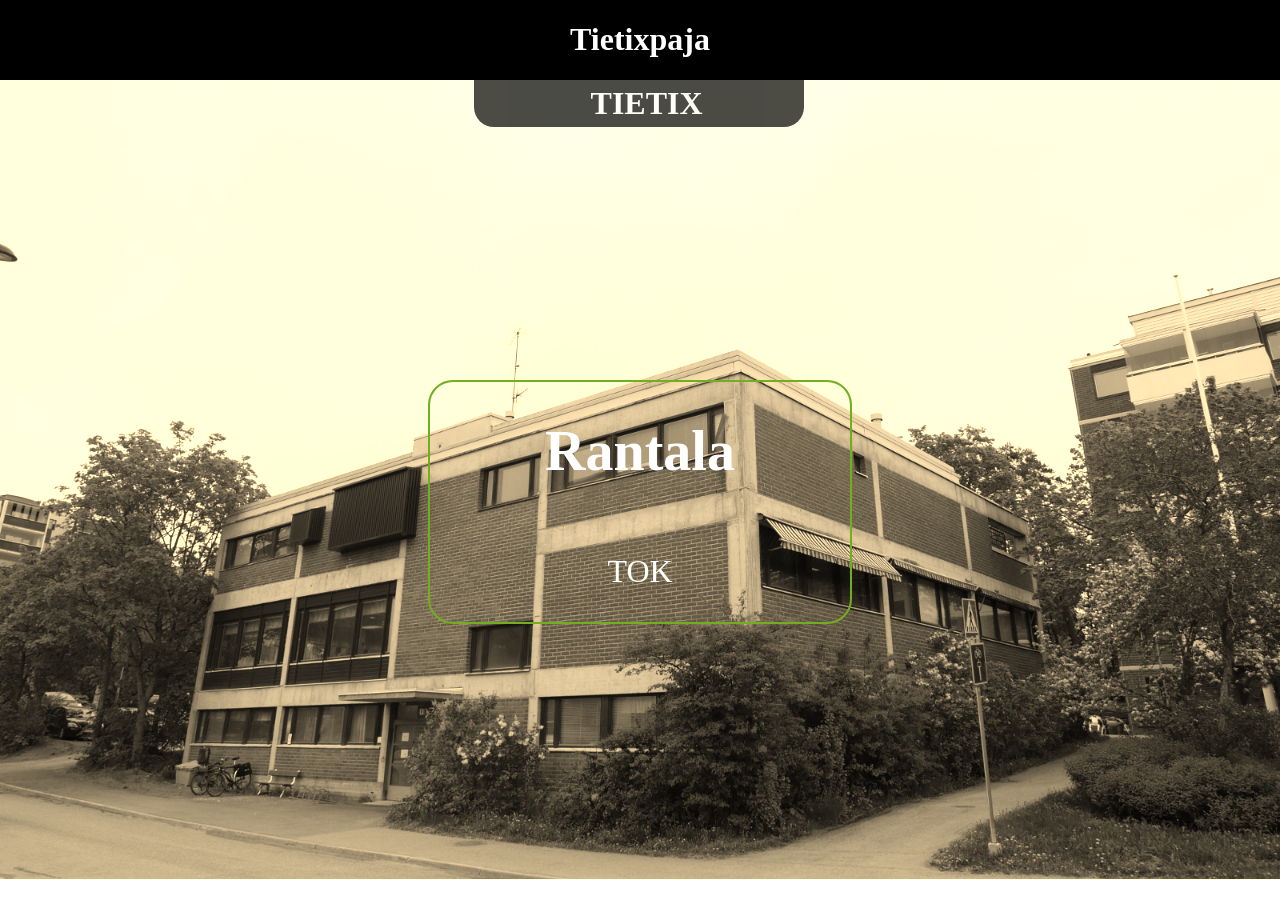
<file: index.html>
<!--Tämä kotisivuprojekti alkoi 20.5.2019 :)-->
<!DOCTYPE html>
<html>
	<head>
		<title>Tietix</title>
		<link rel="stylesheet" type="text/css" href="Style.css">
		<script type="text/javascript" src="Script.js"></script>
		<script src="./konami.js"></script>
	</head>
<body>
	<div class="addFlex">
		<h1>Tietixpaja</h1>
	</div>

		<div id="secret">
			<img class="tausta" src="./Files/TietixPaja.jpg" alt="">
				<div id="flip">
					<h1 id="tul">TIETIX</h1>
					<div id="panel">
						<a href="index.html">Pääsivu</a>
						<a href="Pages/Tietokoneen kunnostus.html">Tietokoneen kunnostus</a>
						<a href="Pages/Tietix-pajalaisten_töitä.html">Palaisten töitä</a>
						<a href="Pages/Keittiön toimintaa.html">Keittiön toimintaa</a>
						<a href="Pages/Yhteystiedot.html">Yhteystiedot</a>
					</div>
				</div>
					<div class="MyBox">
						<div class="RantalaText">
							<h1>Rantala</h1>
							<p>TOK</p>
						</div>
					</div>
		</div>
	</body>
</html>
</file>
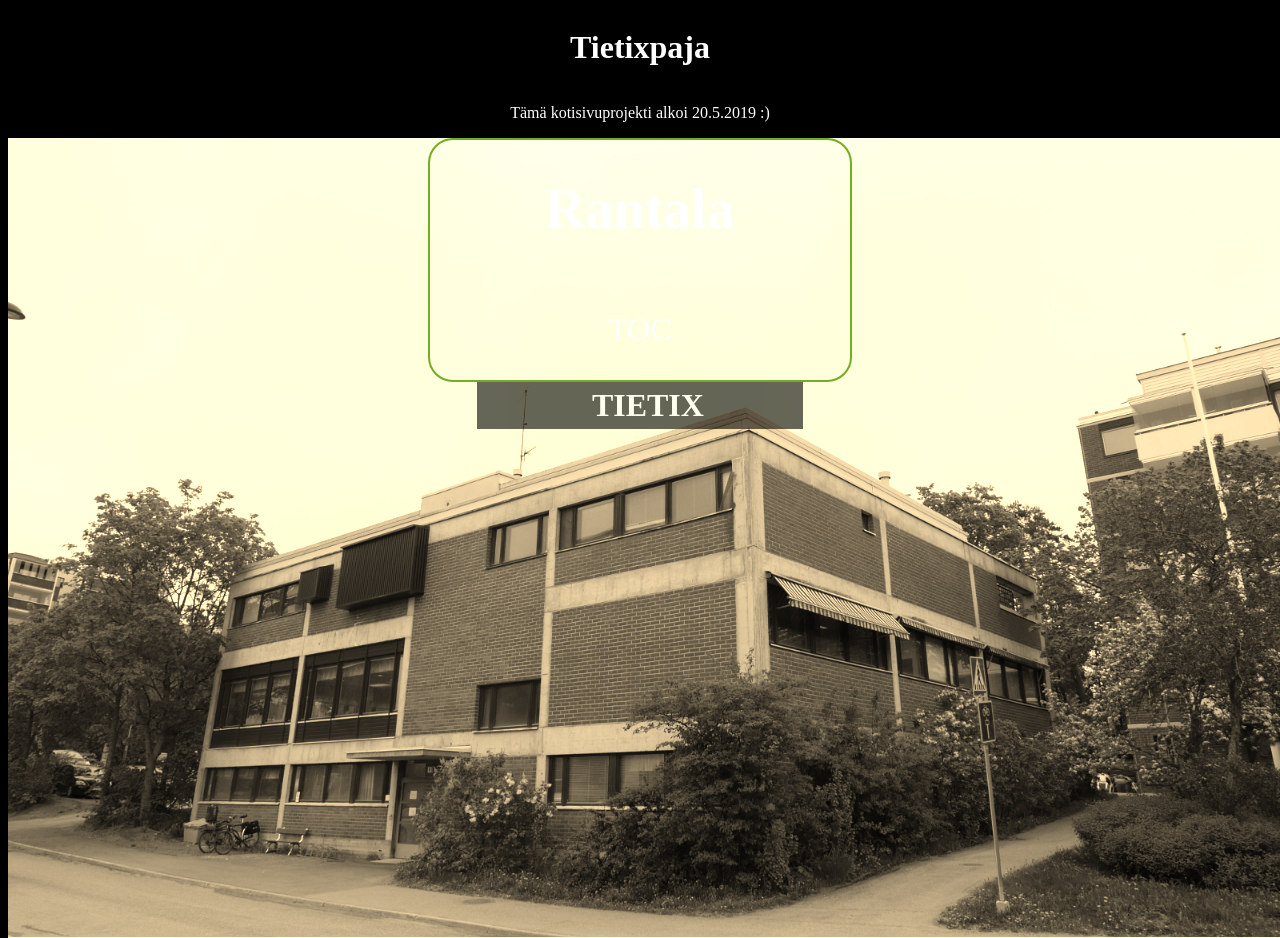
<file: Rantala/index.html>
<!DOCTYPE html>
<html>
	<head>
		<title>Tietix</title>
		<link rel="stylesheet" type="text/css" href="tyyli_v3.css">		
		<script type="text/javascript" src="SepiaEffect.js"></script>
		<script src="konami.js"></script>
	</head>
<body>
	<div class="addFlex">
		<h1>Tietixpaja</h1>
		<p>Tämä kotisivuprojekti alkoi 20.5.2019 :)</p>
	</div>

		<div id="secret">
			<img class="tausta" src="P1130922-2.jpg" alt="">





				<div class="MyBox">
					<div class="RantalaText">
						<h1>Rantala</h1>
						<p class="TOC">TOC</p>
					</div>
				</div>

				<div id="flip">
					<h1 id="tul">TIETIX</h1>
					<div id="panel">
						<a href="Tietix-pajalaisten_töitä.html">Ohjelmointia</a>
						<a href="Tietix-pajalaisten_töitä.html">Tieteellistä laskentaa</a>
						<a href="Tietokoneen kunnostus.html">Tietokoneen kunnostus</a>
						<a href="Tietix-pajalaisten_töitä.html">Tietix-pajalaisten töitä</a>
					</div>
				</div>
		</div>
	</body>
</html>
</file>
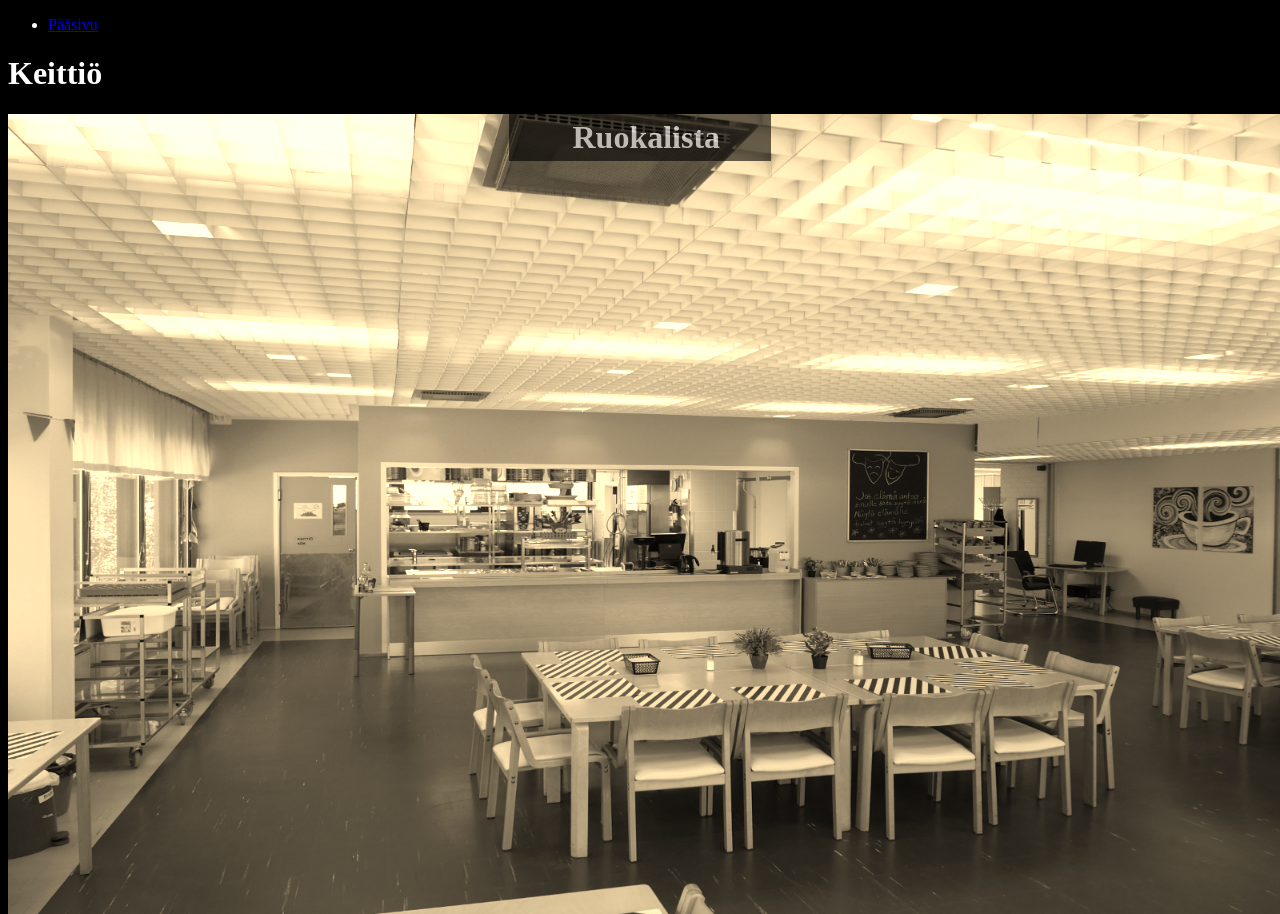
<file: Keittion_toimintaa.html>
<!DOCTYPE html>
<html>
<head>
<title>Tietix</title>
</head>



    <link rel="stylesheet" type="text/css" href="tyyli_v3_1.css">

    <title>Oma Sivu</title>
    <script src="https://ajax.googleapis.com/ajax/libs/jquery/3.3.1/jquery.min.js"></script>
	<script>

	$(document).ready(function(){

		var c = true;
		//var color = $( "#panel" ).css( "opacity", "0.8" );

		var sepiaValue = 100;



		$("#flip").mouseenter(function() {

			$("#panel").stop().slideDown("slow");

			$({ sepiaValue: sepiaValue }).animate(
				{ sepiaValue: 0 },
				{
					duration: "slow",
					step: function() {
						var sepia = "sepia(" + this.sepiaValue + "%)";
						sepiaValue = this.sepiaValue;
						$( ".tausta" ).css({
							"filter": sepia,
							"-webkit-filter": sepia
						});
					}
				}
			);

         });


		$("#flip").mouseleave(function() {

			$("#panel").stop().slideUp("slow");

			$({ sepiaValue: sepiaValue }).animate(
				{ sepiaValue: 100 },
				{
					duration: "slow",
					step: function() {
						var sepia = "sepia(" + this.sepiaValue + "%)";
						sepiaValue = this.sepiaValue;
						$( ".tausta" ).css({
							"filter": sepia,
							"-webkit-filter": sepia
						});
					}
				}
			);

		});
	});
	</script>

<style> 
	#panel, #flip {

		text-align: center;
		background-color: #000000;
		//filter:             invert(80%);
		opacity:            0.60;

	}
	
	#flip, .kuva{

		position:relative;
		display:table;

		padding: 5px;


		margin-left: auto;
		margin-right: auto;
		width: 20%;
	}

	#panel{
		
		/*padding: 10px;*/

		/*margin-left: auto;
		margin-right: auto;*/
		/*width: 25%;*/

	}

	.tausta{
    filter: sepia(100%);
		position:absolute;
		margin-left: auto;
		margin-right: auto;
		width: 100%;
		z-index: -1;
	}


</style>
</head>

<body>

<div id="sideNav">

<ul>
	<li><a href="index.html">Pääsivu</a></li>
</ul>
</div>

<h1>Keittiö</h1>

<div>
	<img class="tausta" src="P1130936-1.jpg" alt="">

		<div id="flip">

			<h1 id="tul">Ruokalista</h1>

			<div id="panel">
				<p id="Viikon aukioloajat" onclick="redd()"><a href="Viikon aukioloajat.html">viikon aukioloajat</a></p>
				<p id="Viikon ruokalista" onclick="lastP2()"><a href="Viikon ruokalista.html">viikon ruokalista</a></p>
			</div>
		</div>

</div>

</body>

</html>
</file>
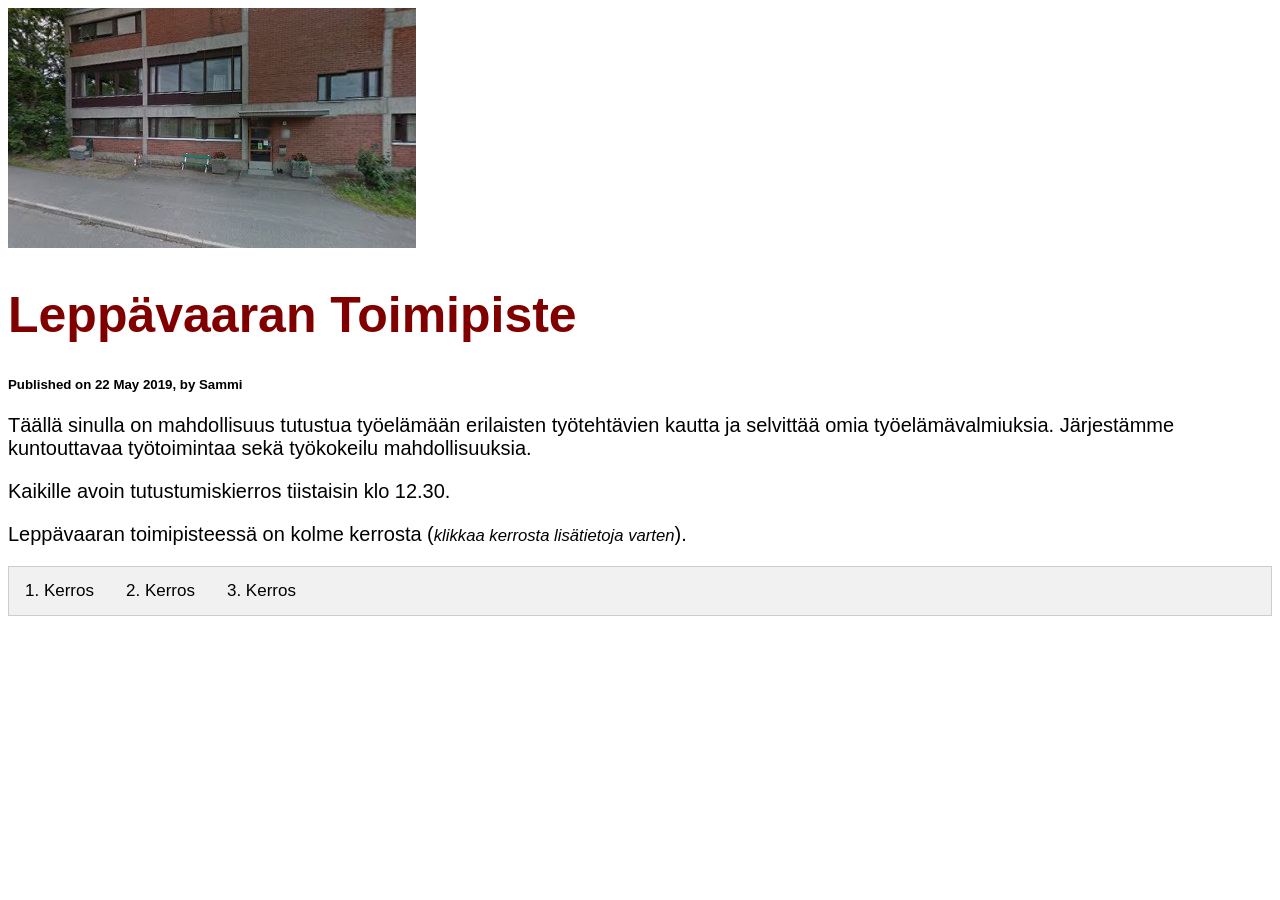
<file: Kerros.html>
<!DOCTYPE html>
<html>
	<head>
		<meta charset="UTF-8" content="width=device-width, initial-scale=1">
		<title>Leppävaaran Toimipiste</title>
		
		<link href="./KerrosStyle.css" type="text/css" rel="stylesheet">
		<script src="https://ajax.googleapis.com/ajax/libs/jquery/3.3.1/jquery.min.js"></script>
	</head>
	
	<body>
		<img src="Talo.jpeg" alt="Leppävaaran toimipiste">
		<h1 class="title">Leppävaaran Toimipiste</h1>
		<h5>Published on 22 May 2019, by Sammi</h5>
		
		<div class="Intro">
			<p>Täällä sinulla on mahdollisuus tutustua työelämään erilaisten työtehtävien kautta ja selvittää omia työelämävalmiuksia.
			Järjestämme kuntouttavaa työtoimintaa sekä työkokeilu mahdollisuuksia.</p>
			<p>Kaikille avoin tutustumiskierros tiistaisin klo 12.30.</p>
			<p>Leppävaaran toimipisteessä on kolme kerrosta (<i><small>klikkaa kerrosta lisätietoja varten</i></small>).</p>
		</div>
		
		<div class="tab">
			<button class="tabLinks" onclick="kerrosInfo(event, '1. Kerros')">1. Kerros</button>
			<button class="tabLinks" onclick="kerrosInfo(event, '2. Kerros')">2. Kerros</button>
			<button class="tabLinks" onclick="kerrosInfo(event, '3. Kerros')">3. Kerros</button>
		</div>
		
		<div id="1. Kerros" class="tabContent">			
			<img src="FirstFloor.jpg" alt="Ensi Kerros" width="900px" height="600px">
			<h4>KOKOONPANO JA PURKU</h4>			
			<p>
			Ensimmäisessä kerroksessa on vastaanotto ja pakkauspaja, jossa tehdään vaihetyönä erilaisia kokoonpano-, purku-, lajittelu ja pakkaustöitä. 
			</p>
		</div>
		
		<div id="2. Kerros" class="tabContent">			
			<img src="SecondFloor.jpg" alt="Toinen Kerros" width="900px" height="600px">
			
			<h4>OPETUSKEITTIÖ JA PUHTAANAPITO</h4>	
			<p>Toisen kerroksen vasemmanpuoleisessa tilassa on:
				<li>Keittiö</li>
				<li>Ruokailusali</li>
				
				<br>
				Valmistetaan omavalvontasuunnitelman mukaisesti kahvituksia ja lounasta. 
				Hoidetaan puhtaanapidon ja siistimisen tehtäviä.
			</p>
									
			<div class="borderContent">
				<p><b>Ravintolan Aukioloajat:</b> (MA-PE) </p>	
				<p>Aamupuuro</p>
				<p>klo 09:00-09:30 (Ilmaiseksi kaikille)</p>
				<br>
				<p>Lounas</p>
				<p>klo 11:00-11:30</p>
				<p>Emme valitettavasti voi taata lounaan riittävyyttä myöhemmälle ajalle</p>
				<br>
				<p>Iltapäiväkahvi</p>
				<p>klo 13:00-13:30</p>
			</div>
			
			<p>Oikeanpuoleisessa tilassa on <b>TIETIXPAJA</b>:</p>
			<li>Software/Ohjelmisto: Harjoitellaan mm. koodausta, internetsivujen tekemistä ja 3D-mallinnusta. 
			Ohjelmointi: Python, Javascript, HTML5, CSS, MongoDB, GIT, jne.</li>
			<li>Hardware/Laitteisto: Tietokoneiden korjaus, Linux-käyttöjärjestelmän asennus korjattuihin koneisiin. Tietokoneet luovutetaan niitä tarvitseville sosiaalitoimen asiakkaille.</li>

		</div>
		
		<div id="3. Kerros" class="tabContent">			
			<img src="ThirdFloor.jpg" alt="Kolmas Kerros" width="900px" height="600px">
			<p>
			Kerroksessa on monta huonetta, joita ei käytetä pajatoimintaan.
			</p>
		</div>
		
		<script>
			function kerrosInfo(evt, kerrosNo) {
								
				var i, tabContent, tabLinks;
				
				tabContent = document.getElementsByClassName("tabContent");
				
				for (i = 0; i < tabContent.length; i++) {
					tabContent[i].style.display = "none";
				}
  
				tabLinks = document.getElementsByClassName("tabLinks");
				for (i = 0; i < tabLinks.length; i++) {
					tabLinks[i].className = tabLinks[i].className.replace(" active", "");
				}
				
				document.getElementById(kerrosNo).style.display = "block";
				evt.currentTarget.className += " active";
			}
		</script>
		
	</body>
</html>
</file>
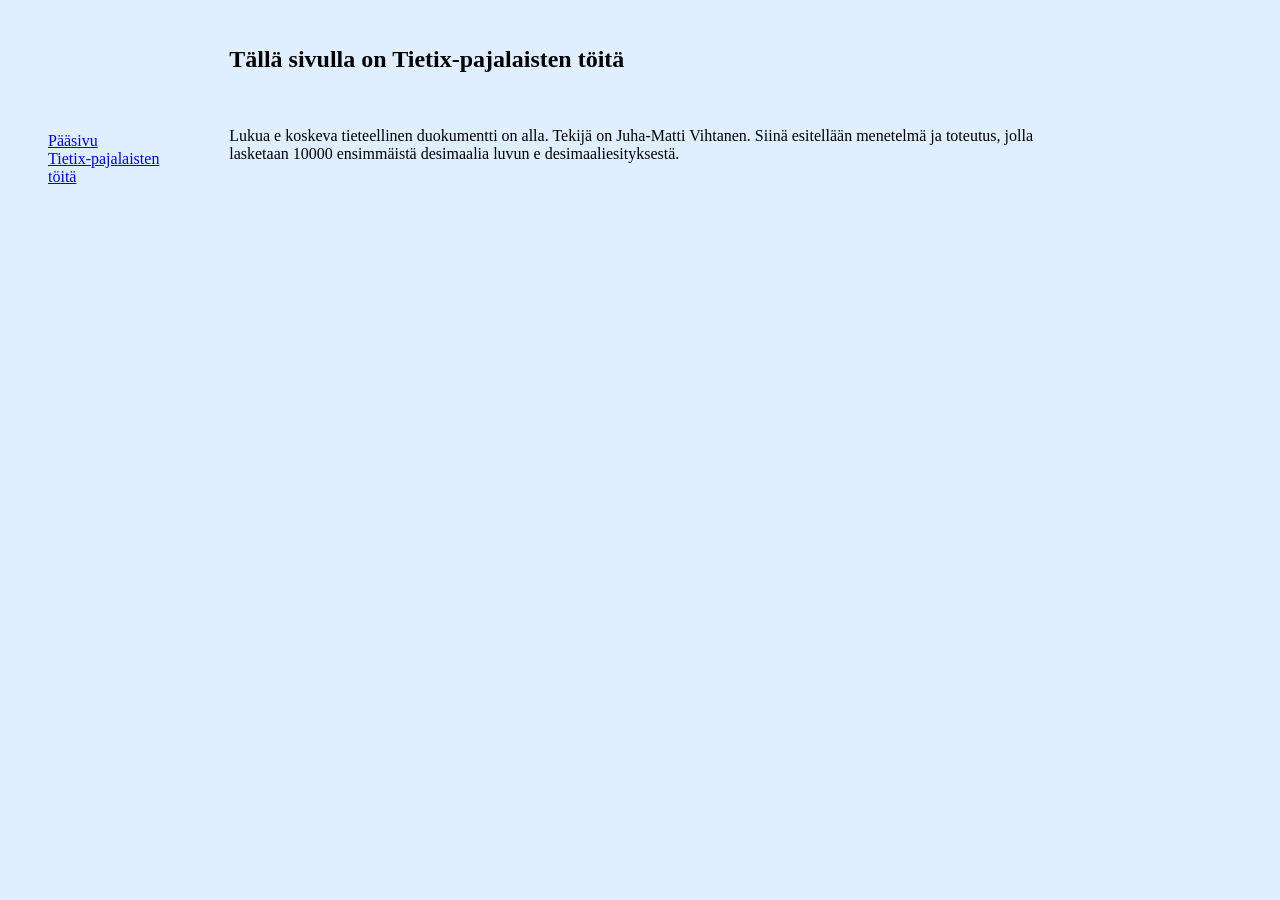
<file: Tietix-pajalaisten_töitä.html>
<!--
   diplomityö.html
   
   Copyright 2019 tietix <tietix@tietix-5>
   
   This program is free software; you can redistribute it and/or modify
   it under the terms of the GNU General Public License as published by
   the Free Software Foundation; either version 2 of the License, or
   (at your option) any later version.
   
   This program is distributed in the hope that it will be useful,
   but WITHOUT ANY WARRANTY; without even the implied warranty of
   MERCHANTABILITY or FITNESS FOR A PARTICULAR PURPOSE.  See the
   GNU General Public License for more details.
   
   You should have received a copy of the GNU General Public License
   along with this program; if not, write to the Free Software
   Foundation, Inc., 51 Franklin Street, Fifth Floor, Boston,
   MA 02110-1301, USA.
   
   
-->

<!DOCTYPE html PUBLIC "-//W3C//DTD XHTML 1.0 Strict//EN"
	"http://www.w3.org/TR/xhtml1/DTD/xhtml1-strict.dtd">
<html xmlns="http://www.w3.org/1999/xhtml" xml:lang="en" lang="en">

<head>
	<title>Tietix-pajalaisten töitä</title>
	<meta http-equiv="content-type" content="text/html;charset=utf-8" />
	<meta name="generator" content="Geany 1.32" />
	<style>
		body {
			background-color: #dfefff;
		}
		.center {
			margin: auto;
			width: 65%;
		}
		div#sideNav {
			bakground-color:	#dfefff;
			width:				12.5%;
			position:			absolute;
		}
		ul {
			list-style-type:	none;
		}
	</style>

</head>

<body>

<div id="sideNav">
<br><br><br><br><br><br>
<ul>
	<li><a href="index.html">Pääsivu</a></li>
	<li><a href="Tietix-pajalaisten_töitä.html">Tietix-pajalaisten töitä</a></li>
</ul>
</div>

<div class="center">

<br>
<h2>Tällä sivulla on Tietix-pajalaisten töitä</h2>
<br>

<p>
Lukua e koskeva tieteellinen duokumentti on alla. Tekijä on Juha-Matti Vihtanen. Siinä esitellään menetelmä ja toteutus, jolla lasketaan 10000 ensimmäistä desimaalia luvun e desimaaliesityksestä.
</p>
<iframe width="65%" height="640" src="e.pdf" style="border: none;">
</iframe>

</div>

</body>

</html>
</file>
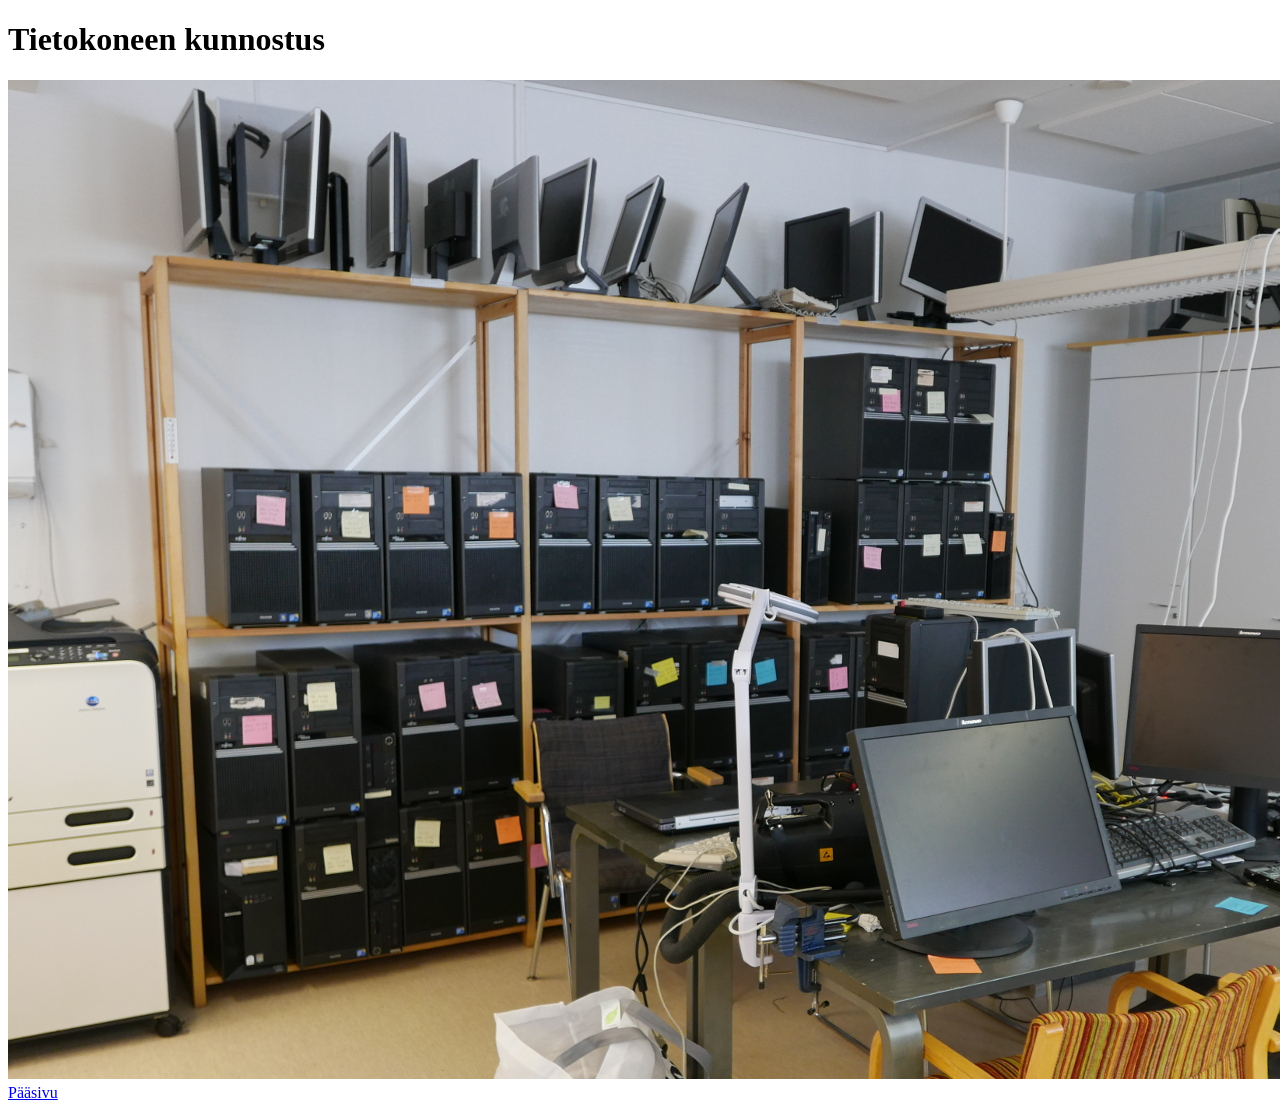
<file: Tietokoneen kunnostus.html>
<!--
   Tietokoneen kunnostus.html
   
   Copyright 2019 tietix <tietix@tietix-5>
   
   This program is free software; you can redistribute it and/or modify
   it under the terms of the GNU General Public License as published by
   the Free Software Foundation; either version 2 of the License, or
   (at your option) any later version.
   
   This program is distributed in the hope that it will be useful,
   but WITHOUT ANY WARRANTY; without even the implied warranty of
   MERCHANTABILITY or FITNESS FOR A PARTICULAR PURPOSE.  See the
   GNU General Public License for more details.
   
   You should have received a copy of the GNU General Public License
   along with this program; if not, write to the Free Software
   Foundation, Inc., 51 Franklin Street, Fifth Floor, Boston,
   MA 02110-1301, USA.
   
   
-->

<!DOCTYPE html PUBLIC "-//W3C//DTD XHTML 1.0 Strict//EN"
	"http://www.w3.org/TR/xhtml1/DTD/xhtml1-strict.dtd">
<html xmlns="http://www.w3.org/1999/xhtml" xml:lang="en" lang="en">

<head>
	<title>nimetön</title>
	<meta http-equiv="content-type" content="text/html;charset=utf-8" />
	<meta name="generator" content="Geany 1.32" />
</head>

<body>

<h1>Tietokoneen kunnostus</h1>

<div>
	<img class="tausta" src="P1130926-2.jpg" alt="">
</div>

<a href="index.html">Pääsivu</a>

</body>

</html>
</file>
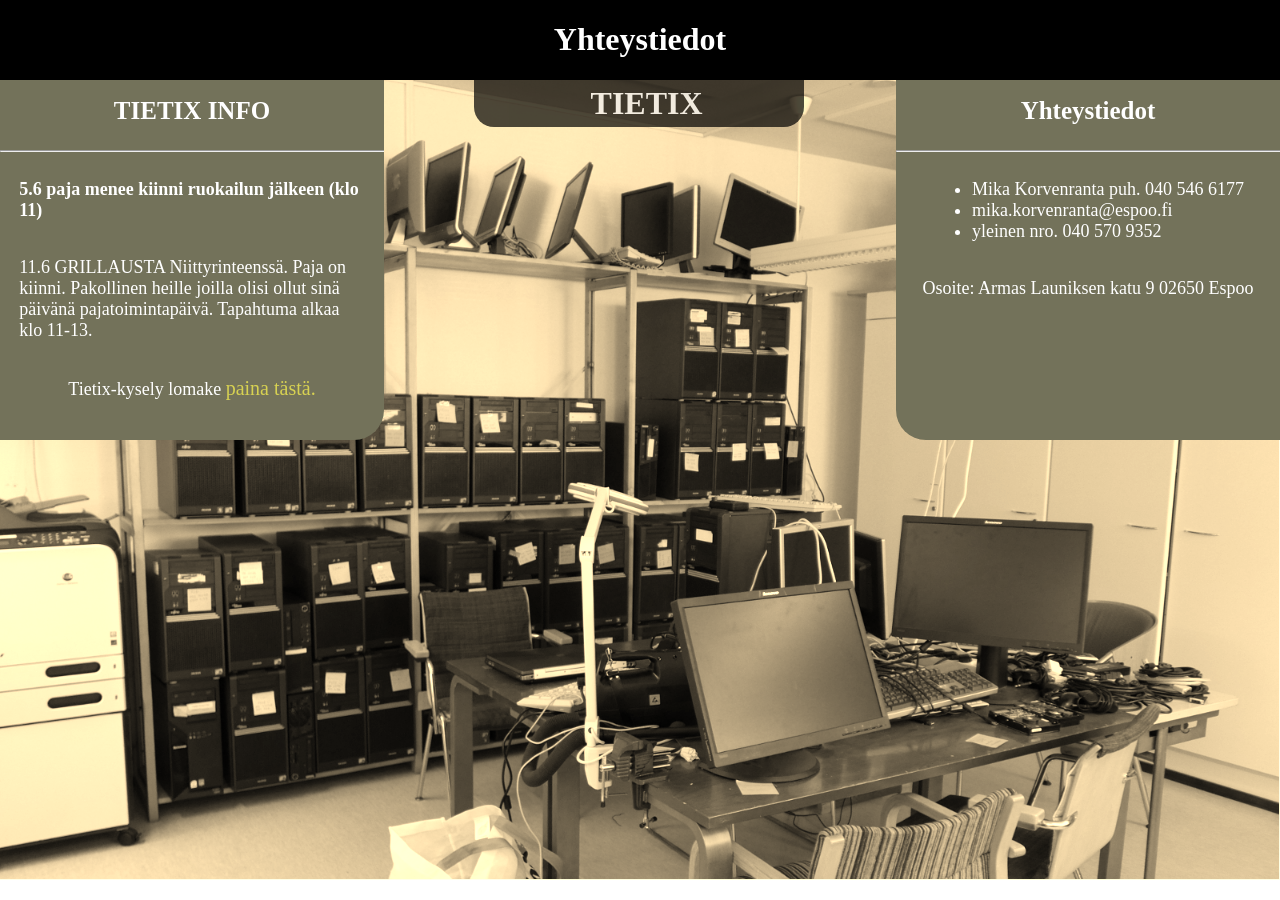
<file: Pages/Taulukko.html>
<!--
   Tietokoneen kunnostus.html

   Copyright 2019 tietix <tietix@tietix-5>

   This program is free software; you can redistribute it and/or modify
   it under the terms of the GNU General Public License as published by
   the Free Software Foundation; either version 2 of the License, or
   (at your option) any later version.

   This program is distributed in the hope that it will be useful,
   but WITHOUT ANY WARRANTY; without even the implied warranty of
   MERCHANTABILITY or FITNESS FOR A PARTICULAR PURPOSE.  See the
   GNU General Public License for more details.

   You should have received a copy of the GNU General Public License
   along with this program; if not, write to the Free Software
   Foundation, Inc., 51 Franklin Street, Fifth Floor, Boston,
   MA 02110-1301, USA.


-->
<!DOCTYPE html>
   <head>
         <title>Yhteystiedot</title>
         <link rel="stylesheet" type="text/css" href="../Style.css">
         <script type="text/javascript" src="../Script.js"></script>
   </head>
   <body>
      <div class="addFlex">
         <h1>Yhteystiedot</h1>
      </div>
      <img class="tausta" src="../Files/Huone1.jpg" alt="">
      <div class="FlexMe">
				<div id="flip">
               <h1 id="tul">TIETIX</h1>
                  <div id="panel">
                     <a href="../index.html">Pääsivu</a>
                     <a href="Tietokoneen kunnostus.html">Tietokoneen kunnostus</a>
                     <a href="Tietix-pajalaisten_töitä.html">Pajalaisten töitä</a>
                     <a href="Keittiön toimintaa.html">Keittiön toimintaa</a>
                     <a href="Yhteystiedot.html">Yhteystiedot</a>
                 </div>
            </div>
            <div class="InfoBox1">
               <h1 id="FontH1">TIETIX INFO</h1>
               <hr class="line">
               <div id="BoxInsideDiv1">
                  <p class="b">5.6 paja menee kiinni ruokailun jälkeen (klo 11)</p>
                  <p>11.6 GRILLAUSTA Niittyrinteenssä.
                     Paja on kiinni. Pakollinen heille joilla olisi ollut sinä päivänä pajatoimintapäivä.
                     Tapahtuma alkaa klo 11-13.</p>
                  <p>Tietix-kysely lomake <a id="Special">paina tästä.</a></p>
               </div>
            </div>

            <div class="InfoBox2">
                  <h1 id="FontH1">Yhteystiedot</h1>
                  <hr class="line">
                  <div id="BoxInsideDiv1">
                     <ul>
                        <li>Mika Korvenranta  puh. 040 546 6177</li>
                        <li>mika.korvenranta@espoo.fi</li>
                        <li>yleinen nro. 040 570 9352</li>
                     </ul>

                     <p>Osoite: Armas Launiksen katu 9 02650 Espoo </p>

                  </div>
            </div>          
            <div id="KyselyLomake">
               <iframe id="FullScreen" src="https://sites.google.com/site/tietixpaja/kyselyt" frameBorder="0"></iframe>
               <button id="Close-Iframe">Close</button>
            </div>
      </div>
   </body>
</html>
</file>
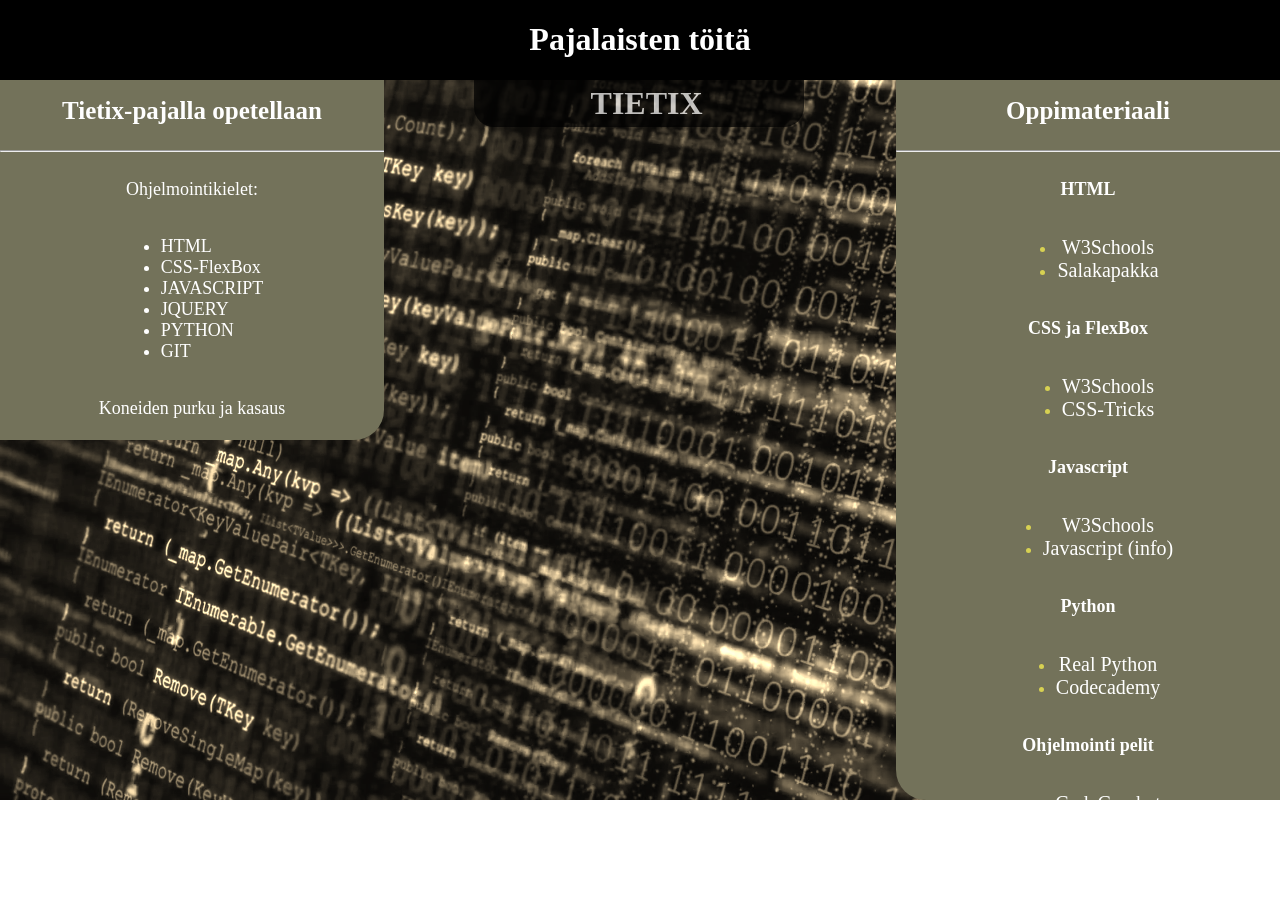
<file: Pages/Tietix-pajalaisten_töitä.html>
<!--
   diplomityö.html
   
   Copyright 2019 tietix <tietix@tietix-5>
   
   This program is free software; you can redistribute it and/or modify
   it under the terms of the GNU General Public License as published by
   the Free Software Foundation; either version 2 of the License, or
   (at your option) any later version.
   
   This program is distributed in the hope that it will be useful,
   but WITHOUT ANY WARRANTY; without even the implied warranty of
   MERCHANTABILITY or FITNESS FOR A PARTICULAR PURPOSE.  See the
   GNU General Public License for more details.
   
   You should have received a copy of the GNU General Public License
   along with this program; if not, write to the Free Software
   Foundation, Inc., 51 Franklin Street, Fifth Floor, Boston,
   MA 02110-1301, USA.
   
   
-->

<!DOCTYPE html>
<html>
	<head>
		<title>Pajalaisten töitä</title>
		<link rel="stylesheet" type="text/css" href="../Style.css">		
		<script type="text/javascript" src="../Script.js"></script>
	</head>

	<body>
		    <div class="addFlex">
					<h1>Pajalaisten töitä</h1> 			
				 </div>
			<img class="tausta" src="../Files/Ohjelmointi.png" alt="">
			<div id="flip">					   
				<h1 id="tul">TIETIX</h1>
				<div id="panel">
					<a href="../index.html">Pääsivu</a>                   
					<a href="Tietokoneen kunnostus.html">Tietokoneen kunnostus</a>
					<a href="Tietix-pajalaisten_töitä.html">Pajalaisten töitä</a>
					<a href="Keittiön toimintaa.html">Keittiön toimintaa</a>  
					<a href="Yhteystiedot.html">Yhteystiedot</a>  
				</div>
			</div>	
			<div class="InfoBox1">
				<h1 id="FontH1">Tietix-pajalla opetellaan</h1>               
				<hr class="line">	
				<div id="BoxInsideDiv1">   	          
					<p>Ohjelmointikielet:</p>
						<ul>
							<li>HTML</li>
							<li>CSS-FlexBox</li>
							<li>JAVASCRIPT</li>
							<li>JQUERY</li>
							<li>PYTHON</li>
							<li>GIT</li>
						</ul>
					<p>Koneiden purku ja kasaus</p>    
				</div>          
			 </div>    
 
			 <div class="InfoBox2V2">
				   <h1 id="FontH1">Oppimateriaali</h1>               
				   <hr class="line">            
					<div id="BoxInsideDiv1">   
						
					<p class="b">HTML</p>							
						<ul class="a">
						<li><a href="https://www.w3schools.com/html/default.asp" target="blank">W3Schools</a></li>
						<li><a href="http://salakapakka.net/oppaat/html-ja-css-opas/" target="blank">Salakapakka</a></li>
					</ul>

					<p class="b">CSS ja FlexBox</p>	
						<ul class="a">
							<li><a href="https://www.w3schools.com/css/default.asp" target="blank">W3Schools</a></li>
							<li><a href="https://css-tricks.com/snippets/css/a-guide-to-flexbox/" target="blank">CSS-Tricks</a></li>
						</ul>

					<p class="b">Javascript</p>	
						<ul class="a">
							<li><a href="https://www.w3schools.com/js/default.asp" target="blank">W3Schools</a></li>
							<li><a href="https://javascript.info/" target="blank">Javascript (info)</a></li>					
						</ul>	

					<p class="b">Python</p>					
						<ul class="a">
							<li><a href="https://realpython.com/" target="blank">Real Python</a></li>	
							<li><a href="https://www.codecademy.com/learn/learn-python" target="blank">Codecademy</a></li>				
						</ul>				
					
						
					<p class="b">Ohjelmointi pelit</p>	     
						<ul class="a">
							<li><a href="https://codecombat.com/" target="blank">CodeCombat</a></li>	
							<li><a href="https://flexboxfroggy.com/" target="blank">Flexbox Froggy</a></li>
							<li><a href="http://www.flexboxdefense.com/" target="blank">Flexbox Defence</a></li>
							<li><a href="https://cssgridgarden.com/" target="blank">CSS Grid Garden</a></li>
						</ul>   
					</div>	              
			 </div>  				
	</body>
</html>
</file>
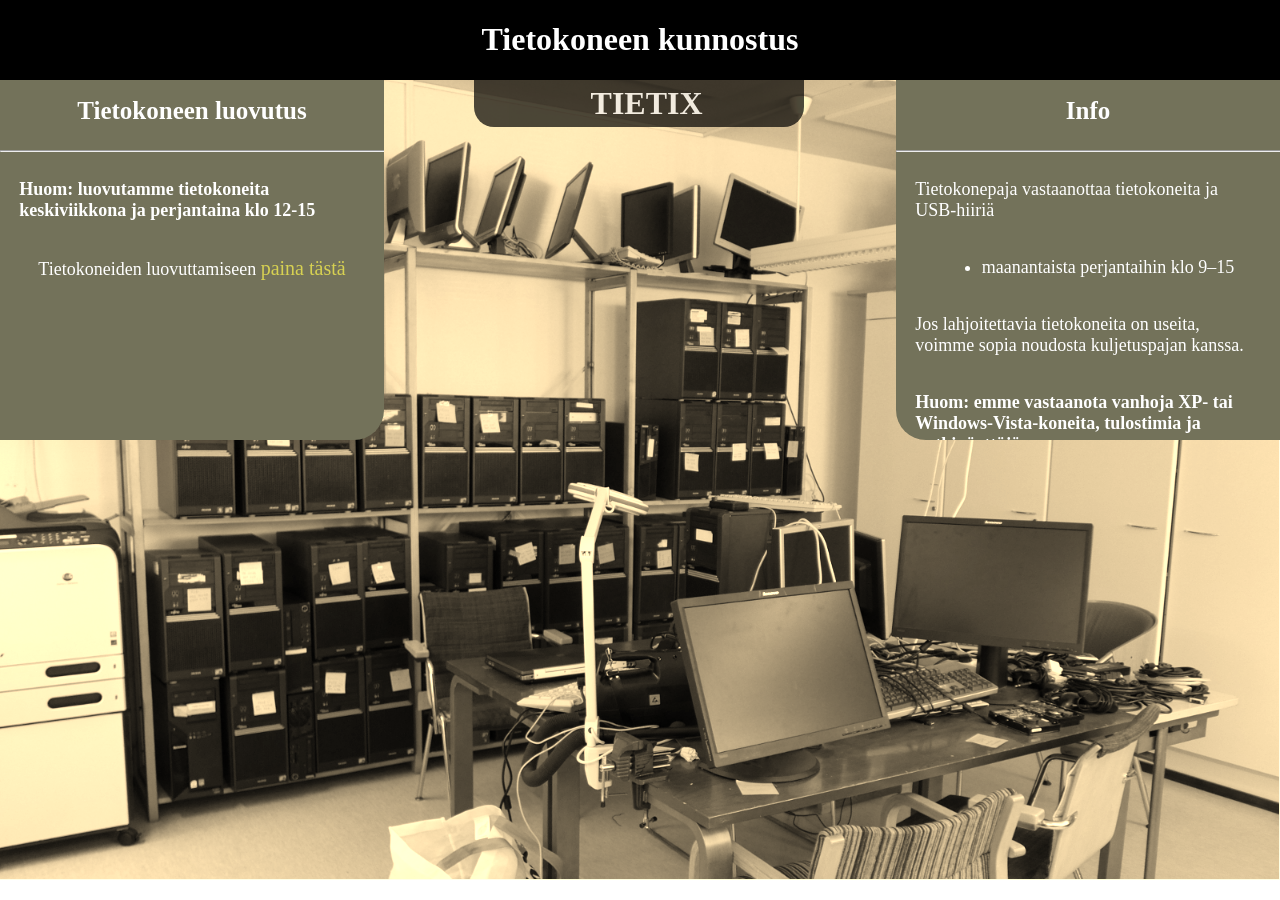
<file: Pages/Tietokoneen kunnostus.html>
<!--
   Tietokoneen kunnostus.html
   
   Copyright 2019 tietix <tietix@tietix-5>
   
   This program is free software; you can redistribute it and/or modify
   it under the terms of the GNU General Public License as published by
   the Free Software Foundation; either version 2 of the License, or
   (at your option) any later version.
   
   This program is distributed in the hope that it will be useful,
   but WITHOUT ANY WARRANTY; without even the implied warranty of
   MERCHANTABILITY or FITNESS FOR A PARTICULAR PURPOSE.  See the
   GNU General Public License for more details.
   
   You should have received a copy of the GNU General Public License
   along with this program; if not, write to the Free Software
   Foundation, Inc., 51 Franklin Street, Fifth Floor, Boston,
   MA 02110-1301, USA.
   
   
-->
<!DOCTYPE html>
   <head>
         <title>Tietokoneen kunnostus</title>
         <link rel="stylesheet" type="text/css" href="../Style.css">		
         <script type="text/javascript" src="../Script.js"></script>     
   </head>
   <body>
      <div class="addFlex">
         <h1>Tietokoneen kunnostus</h1>           
      </div>
     <img class="tausta" src="../Files/Huone1.jpg" alt="">
      <div class="FlexMe">          
				<div id="flip">         
               <h1 id="tul">TIETIX</h1>
                  <div id="panel">
                     <a href="../index.html">Pääsivu</a>                   
                     <a href="Tietokoneen kunnostus.html">Tietokoneen kunnostus</a>
                     <a href="Tietix-pajalaisten_töitä.html">Pajalaisten töitä</a>
                     <a href="Keittiön toimintaa.html">Keittiön toimintaa</a>  
                     <a href="Yhteystiedot.html">Yhteystiedot</a>                                  
                 </div>
            </div>      
            <div class="InfoBox1">
               <h1 id="FontH1">Tietokoneen luovutus</h1>                     
               <hr class="line">      
               <div id="BoxInsideDiv1">   
                  <p class="b">Huom: luovutamme tietokoneita keskiviikkona ja perjantaina klo 12-15</p> 
                  <p>Tietokoneiden luovuttamiseen 
                     <a id="TietokoneLomake">paina tästä</a>
                  </p>
                  
               </div>            
            </div>    

            <div class="InfoBox2">
               <h1 id="FontH1">Info</h1>                      
                  <hr class="line">
                  <div id="BoxInsideDiv1">                 
                     <p>Tietokonepaja vastaanottaa tietokoneita ja USB-hiiriä</p>
                        <ul>
                           <li>maanantaista perjantaihin klo 9–15</li>                        
                        </ul>                        
                        <p>Jos lahjoitettavia tietokoneita on useita, voimme sopia noudosta kuljetuspajan kanssa.</p>
                        <p class="b">Huom: emme vastaanota vanhoja XP- tai Windows-Vista-koneita, tulostimia ja putkinäyttöjä.</p>
                  </div>                     
            </div>      

            <div id="LuovutusLomake">
                  <iframe id="FullScreen" src="https://sites.google.com/site/tietixpaja/luovutukset" frameBorder="0"></iframe>
                  <button id="Close-Iframe-Lomake">Close</button>
            </div>         
      </div>   
   </body>
</html>
</file>
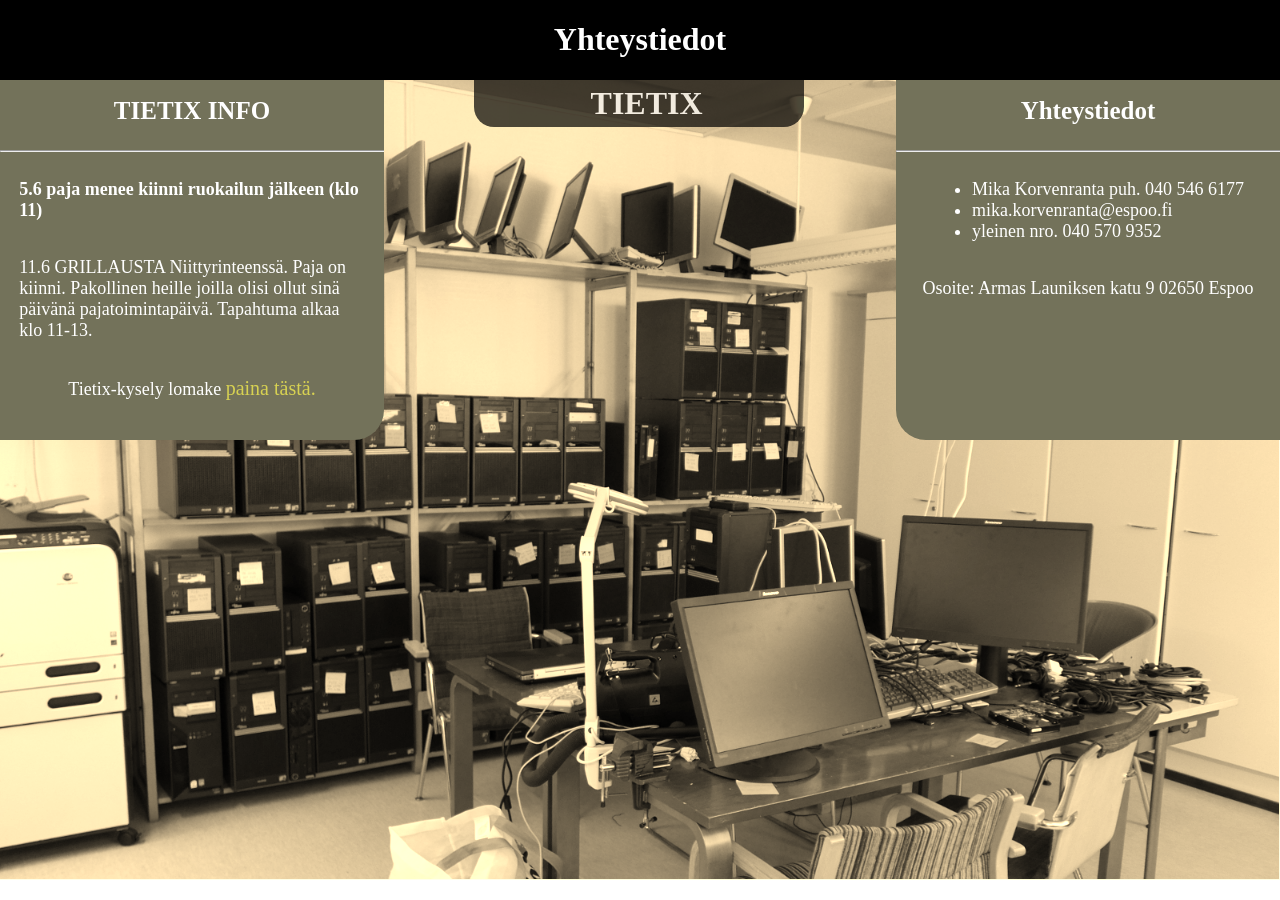
<file: Pages/Yhteystiedot.html>
<!--
   Tietokoneen kunnostus.html
   
   Copyright 2019 tietix <tietix@tietix-5>
   
   This program is free software; you can redistribute it and/or modify
   it under the terms of the GNU General Public License as published by
   the Free Software Foundation; either version 2 of the License, or
   (at your option) any later version.
   
   This program is distributed in the hope that it will be useful,
   but WITHOUT ANY WARRANTY; without even the implied warranty of
   MERCHANTABILITY or FITNESS FOR A PARTICULAR PURPOSE.  See the
   GNU General Public License for more details.
   
   You should have received a copy of the GNU General Public License
   along with this program; if not, write to the Free Software
   Foundation, Inc., 51 Franklin Street, Fifth Floor, Boston,
   MA 02110-1301, USA.
   
   
-->
<!DOCTYPE html>
   <head>
         <title>Yhteystiedot</title>
         <link rel="stylesheet" type="text/css" href="../Style.css">		
         <script type="text/javascript" src="../Script.js"></script>     
   </head>
   <body>
      <div class="addFlex">
         <h1>Yhteystiedot</h1>   
      </div>
      <img class="tausta" src="../Files/Huone1.jpg" alt="">
      <div class="FlexMe">          
				<div id="flip">         
               <h1 id="tul">TIETIX</h1>
                  <div id="panel">
                     <a href="../index.html">Pääsivu</a>                   
                     <a href="Tietokoneen kunnostus.html">Tietokoneen kunnostus</a>
                     <a href="Tietix-pajalaisten_töitä.html">Pajalaisten töitä</a>
                     <a href="Keittiön toimintaa.html">Keittiön toimintaa</a>     
                     <a href="Yhteystiedot.html">Yhteystiedot</a>                                  
                 </div>
            </div>      
            <div class="InfoBox1">
               <h1 id="FontH1">TIETIX INFO</h1>               
               <hr class="line"> 
               <div id="BoxInsideDiv1">     
                  <p class="b">5.6 paja menee kiinni ruokailun jälkeen (klo 11)</p>
                  <p>11.6 GRILLAUSTA Niittyrinteenssä. 
                     Paja on kiinni. Pakollinen heille joilla olisi ollut sinä päivänä pajatoimintapäivä.
                     Tapahtuma alkaa klo 11-13.</p>   
                  <p>Tietix-kysely lomake <a id="Special">paina tästä.</a></p>              
               </div>            
            </div>    

            <div class="InfoBox2">
                  <h1 id="FontH1">Yhteystiedot</h1>               
                  <hr class="line"> 
                  <div id="BoxInsideDiv1">              
                     <ul>
                        <li>Mika Korvenranta  puh. 040 546 6177</li>
                        <li>mika.korvenranta@espoo.fi</li>
                        <li>yleinen nro. 040 570 9352</li>
                     </ul>      
                     
                     <p>Osoite: Armas Launiksen katu 9 02650 Espoo </p>   
                     
                  </div>                                
            </div>         
            <div id="KyselyLomake">
               <iframe id="FullScreen" src="https://sites.google.com/site/tietixpaja/kyselyt" frameBorder="0"></iframe>
               <button id="Close-Iframe">Close</button>
            </div>             
      </div>        
   </body>
</html>
</file>
<file: Style.css>
a {
    display:flex;
    justify-content: center;
    color:white;
    font-size: 20px;
    text-decoration: none
}
a:hover {
    color:orange;
    font-size: 23px;
    padding: 0px, 0px;
}
@media screen and (max-width: 800px) {
    body {width: 100%;}
}
@media screen and (max-width: 800px) {
    .text {margin-right: 30%;}
}

#flip, .kuva{
    position:absolute;
    display:table;
    left:37%;
    padding: 5px;
    margin-left: auto;
    margin-right: auto;
    width: 25%;
    border-radius: 0px 0px 20px 20px;
}
.text{
    position: absolute;
    clear: right;
    display: inline-block;
}

.addFlex {
    display: flex;
    flex-direction: column;
    align-items: center;
    background-color: black;
    margin:-8px -8px 0px -8px;  
}

.RantalaText {
    opacity: 0;
    display:flex;
    justify-content: center;
    flex-direction: column;
    align-items: center;
    height: 200px;
    transition: opacity 1.4s ease-in-out;
}

.MyBox{
    position: relative;
    top:300px;
    display: table;
    margin: 0 auto;
    width:30%;
    height:200px;
    background-image:url("https://images.pexels.com/photos/949587/pexels-photo-949587.jpeg?auto=compress&cs=tinysrgb&dpr=1&w=500");
    background-repeat: no-repeat;
    background-size: cover;
    border-radius: 25px;
    border: 2px solid #73AD21;
    padding: 20px;
    transition: 2s ease;
    }

.header a {
    display: block;
    color: #4A4A4A;
    padding: 30px 30px;
}
.tausta{
    filter: sepia(100%);
    position:absolute;
    margin-left:-8px;
    width: 100%;
    z-index: -1;
}

.FlexMe {
    display:flex;
    justify-content: center;
    margin-left:-8px;
}

.InfoBox1{
    display: flex;
    align-items: center;
    flex-direction: column;
    position:absolute;
    left:0%;
    width:30%;
    height: 40%;
    background-color: #73725A;
    color:white;
    font-size: 18px;
    transition: 0.8s ease;
    border-radius: 0px 0px 30px 0px;
    overflow: hidden;
}
.InfoBox2{
    display: flex;
    align-items: center;
    flex-direction: column;
    position:absolute;
    right:0%;
    width:30%;
    height: 40%;
    font-size: 18px;
    background-color: #73725A;
    color:white;
    transition: 0.8s ease;
    border-radius: 0px 0px 0px 30px;
    overflow: hidden;
}
.InfoBox2V2{
    display: flex;
    align-items: center;
    flex-direction: column;
    position:absolute;
    right:0%;
    width:30%;
    height: 80%;
    font-size: 18px;
    background-color: #73725A;
    color:white;
    transition: 0.8s ease;
    border-radius: 0px 0px 0px 30px;
    overflow: hidden;
}
.InfoBox2V3{
    display: flex;
    align-items: center;
    flex-direction: column;
    position:absolute;
    right:0%;
    width:25%;
    height: 58%;
    font-size: 18px;
    background-color: #73725A;
    color:white;
    transition: 0.8s ease;
    border-radius: 0px 0px 0px 30px;
    overflow: hidden;
}
.Hidden-Style {
    position:absolute;
    width:53%;
    top:120px;
    background-color: black;
    color:white;
    left:25%;
    display:none;
    border:1px solid rgb(87, 179, 196);
}
.Live_Capture {
    position: absolute;
    border:2px solid white;
    width:100%;
    height:100%;
    margin-left:-8px;
    background-color: #454d22;
}

#panel, #flip {
    text-align: center;
    background-color:black;
    /*filter: invert(80%);*/
    opacity:  0.70;

}
#Pic1 {
    background-image: url("Files/P1130926-2.jpg");
    background-repeat: no-repeat;
    background-size: cover;
    height: 10%;
    width: 10%;
}
#textHere {
    width:30%;
    background-color: black;
    border-radius: 30px;
}
#textHere {
    display:flex;
    align-items: center;
    justify-content: center;
    flex-direction: column;
    width:17%;
    position:absolute;
    left:0.5%;
}
#BoxInsideDiv1 {
    display: flex;
    flex-direction: column;
    align-items: center;
    justify-content: center;
    width: 90%;
    height:auto;
    /*border:2px solid white; test only*/
}
#BoxInsideDiv1V2 {
    display: flex;
    flex-direction: column;
    align-items: center;
    justify-content: center;
    width: auto;
    height:auto;
    border-radius: 25px;
    background-color: black;
}

#KyselyLomake{
    position:fixed;
    display: none;
    top:8%;
    width:40%;
    height:90%;
}
#LuovutusLomake{
    position:fixed;
    display: none;
    top:8%;
    width:40%;
    height:90%;
}

#Close-Iframe {
    position:fixed;
    display: none;
    left:64%;
    top:8.5%;
    width:5%;
    height:4%;
    border:none;
    border-radius: 20px;
    background-color: red;
    color:white;
    font-size: 2em;
}
#Close-Iframe-Lomake{
    position:fixed;
    display: none;
    left:64%;
    top:8.5%;
    width:5%;
    height:4%;
    border:none;
    border-radius: 20px;
    background-color: red;
    color:white;
    font-size: 2em;
}

ul.a {color:#D7D152;}
li.b {color:#D7D152;}
select {width: 100px; font-size: 15px;}
body {color: white;}
h2 {padding-top:5%;text-align:center;}

#FullScreen {height: 100%;width: 100%;}
#Valikoima-Boksi {width:100%;height:100%;}
#FontH1 {font-size: 25px;}
#Special {display: inline;color:#D7D152;}
#TietokoneLomake {display: inline;color:#D7D152;}
#panel {padding: 30px;display: none;}
#li {display: none;}
#suo {margin-right:5%;display:inline;}
#tul{margin-left:5%;display:inline;}

.b {font-weight: bold;}
.line {width:100%;color:white;}
.tausta:hover  {opacity: 1;transition: .8s ease;}
.ImgHeiWi   {width:50px;height:50px;}
.ImgHeiWiV2 {width:auto;height:230px;}
.style1     {height:280px;color:white;border:none;}
.InfoBoxAddColor {background-color:#454d22;}
.InfoBox1:hover{background-color:#454d22;}
.InfoBox2:hover{background-color:#454d22;}
.InfoBox2V2:hover{background-color:#454d22;}
.InfoBox2V3:hover{background-color:#454d22;}
.RantalaText h1 {font-size: 3.5em;}
.RantalaText p {font-size: 2em;}
.ShowMe {opacity:1;}
.MyBox2 {filter: invert(100%);}
.CenterFlex {display:flex;justify-content: center;}
.header li {display: inline-block;}

.InfoBoxTestNew {
  display:flex;
  align-items: center;
  justify-content: center;
  flex-direction: column;
  position:absolute;
  right:35%;
  width:30%;
  height: auto;
  font-size: 18px;
  background-color: #73725A;
  color:white;
  transition: 0.8s ease;
  border-radius: 0px 0px 0px 30px;
  border:2px solid yellow;


}
/* Koodi joka ei käytetään enää

#panel{
    /*padding: 10px;*/
    /*margin-left: auto;
    margin-right: auto;*/
    /*width: 25%;
}


.tausta {
    background-size: cover;
    position: ;
    z-index: -1;
    /*height: 100%;
    width: 99.6%;
    opacity: 0.5;
    transition: .8s ease;
}
#panel, #flip {
    padding: 5px;
    text-align: center;
    background-color: #e5eecc;
    border: solid 1px #c3c3c3;
}



.dropdown:hover .dropdown-content {
    display: block;
}


*/
</file>
<file: Rantala/tyyli_v3.css>
body {
    color: white;
    background-color: black;
}
/*
.tausta {
    background-size: cover;
    position: ;
    z-index: -1;
    /*height: 100%;
    width: 99.6%;
    opacity: 0.5;
    transition: .8s ease;
}*/

.otsikko {
    text-align: center;
    letter-spacing: 3px;
    cursor:pointer;
}
.dropdown {
    margin-top: 10%;
    margin-left: 25%;
    position: relative;
    display: inline-block;
    cursor:pointer;
    text-align: center;
    background: #4A4A4A;
}
/*
#panel, #flip {
    padding: 5px;
    text-align: center;
    background-color: #e5eecc;
    border: solid 1px #c3c3c3;
}*/

#panel {
    padding: 50px;
    display: none;
}

.dropdown-content {
    display: none;
    position: absolute;
    background-color: #f9f9f9;
    min-width: 160px;
    box-shadow: 0px 8px 16px 0px rgba(0,0,0,0.2);
    padding: 12px 16px;
    z-index: 1;
    cursor:pointer;
    color: black;
    
}
/*
.dropdown:hover .dropdown-content {
    display: block;
}
*/

.text{
    position: absolute;
    float: right;
    clear: right;
    display: inline-block;
}
#suo {
 
    margin-right: 5%;
    display: inline;
}
 #tul {
    margin-top: 20%;
     margin-left: 5%;
     display: inline;
}
h2 {
    padding-top: 5%;
    text-align: center;
}
.yksi {
    margin-left: 30%;
    margin-right: 30%;
    display: inline-block;
}
.nn {
    width: 401px;
    height: 500px;
    float: left;
    margin-right: 20px;
    max-width: 100%;
    height: auto;
    padding-bottom: 2%;
}
.header {
    font-family: "Arial", sans-serif;
    font-size: 14px;
    line-height: 1.25;
    background-color: #fff;
    width: 100%;
    min-width: 100%;
    font-weight: 900;
    cursor:pointer;
  }
.header li {display: inline-block;}
.peli {display: none;}

.addFlex {
    display: flex;
    flex-direction: column;
    align-items: center;
}
.RantalaText {   
    opacity: 0;
    display:flex;  
    justify-content: center;
    flex-direction: column;
    align-items: center;
    height: 200px;
    transition: opacity 1.4s ease-in-out;    
}
.RantalaText h1 {font-size: 3.5em;}
.RantalaText p {font-size: 2em;}
.ShowMe {opacity:1;}

.MyBox{       
    display: table;
    margin: 0 auto;   
    width:30%;
    height:200px;
    background-image:url("https://images.pexels.com/photos/949587/pexels-photo-949587.jpeg?auto=compress&cs=tinysrgb&dpr=1&w=500");
    background-repeat: no-repeat;
    background-size: cover;
    border-radius: 25px;
    border: 2px solid #73AD21;
    padding: 20px;
    transition: 2s ease;
    }
    
.MyBox2 {filter: invert(100%);}
 
.header a {
    display: block;
    color: #4A4A4A;
    padding: 30px 30px;
}
a {
    display:flex;
    justify-content: center;
    color:white;
    font-size: 20px;
    text-decoration: none
}
a:hover {  
    color:orange;
    font-size: 25px;
    padding: 0px, 0px;
}
@media screen and (max-width: 800px) {
    body {
    width: 100%;
}
}
@media screen and (max-width: 800px) {
    .text {
    margin-right: 30%;
}
}
#li {display: none;}
select {width: 100px; font-size: 15px;}


.tausta:hover  {   
    opacity: 1;
    transition: .8s ease;
}
#panel, #flip {

    text-align: center;
    background-color: #000000;
    /*filter: invert(80%);*/
    opacity:  0.60;

}

#flip, .kuva{

    position:relative;
    display:table;
    padding: 5px;
    margin-left: auto;
    margin-right: auto;
    width: 25%;
}

#panel{
    /*padding: 10px;*/
    /*margin-left: auto;
    margin-right: auto;*/
    /*width: 25%;*/
}

.tausta{
filter: sepia(100%);
    position:absolute;
    margin-left: auto;
    margin-right: auto;
    width: 100%;
    z-index: -1;
}
.SecretCode {
    background-image: url('P1130926-2.jpg');
}
</file>
<file: tyyli_v3_1.css>
body {
    color: white;
    background-color: black;
}
/*
.tausta {
    background-size: cover;
    position: ;
    z-index: -1;
    /*height: 100%;
    width: 99.6%;
    opacity: 0.5;
    transition: .8s ease;
}*/

.otsikko {
    text-align: center;
    letter-spacing: 3px;
    cursor:pointer;
}

.dropdown {
    margin-top: 10%;
    margin-left: 25%;
    position: relative;
    display: inline-block;
    cursor:pointer;
    text-align: center;
    background: #4A4A4A;
}

/*
#panel, #flip {
    padding: 5px;
    text-align: center;
    background-color: #e5eecc;
    border: solid 1px #c3c3c3;
}*/

#panel {
    padding: 50px;
    display: none;    
}

.dropdown-content {
    display: none;
    position: absolute;
    background-color: #f9f9f9;
    min-width: 160px;
    box-shadow: 0px 8px 16px 0px rgba(0,0,0,0.2);
    padding: 12px 16px;
    z-index: 1;
    cursor:pointer;
    color: black;
 
    
}
/*
.dropdown:hover .dropdown-content {
    display: block;
}
*/

.text{
    position: absolute; 
    clear: right;
    display: inline-block;
}
#suo {
 
    margin-right: 5%;
    display: inline;
}
 #tul {   
     margin-left: 5%;
     display: inline;
}
h1 {
    padding-top: 0%;
    text-align: Left;
}
.yksi {
    margin-left: 30%;
    margin-right: 30%;
    display: inline-block;
}
.nn {
    width: 401px;
    height: 500px;
    float: left;
    margin-right: 20px;
    max-width: 100%;
    height: auto;
    padding-bottom: 2%;
}
.header {
    font-family: "Arial", sans-serif;
    font-size: 14px;
    line-height: 1.25;
    background-color: #fff;
    width: 100%;
    min-width: 100%;
    font-weight: 900;
    cursor:pointer;
  }
.header li {
   display: inline-block;
}
.header a {
    display: block;
    color: #4A4A4A;
    padding: 30px 30px;
}
.peli {
    display: none;
}
a:hover {
    color:orange;
    font-size: 26px;
    padding: 0px, 0px;
}
@media screen and (max-width: 800px) {
    body {
    width: 100%;
}
}
@media screen and (max-width: 800px) {
    .text {
    margin-right: 30%;
}
}
#li {
    display: none;
}
select {
    width: 100px;
    font-size: 15px;
}
.tausta:hover  {
    opacity: 1;
    transition: .8s ease;
}
#FlexBox{
    display: flex;
    flex-direction: column;    
    justify-content: center;
    font-size: 24px;

}
#Hidden1 {
    border:1px solid yellow;
    width:300px;
    position:absolute;
    top:120px;
    background-color: black;
    color:white;
    left:61%;   
    display:none;

}
#Hidden2 {
    border:1px solid yellow;
    width:300px;
    position:absolute;
    top:120px;
    background-color: black;
    color:white;
    left:61%;   
    display:none;

}
#Hidden3 {
    border:1px solid yellow;
    width:300px;
    position:absolute;
    top:120px;
    background-color: black;
    color:white;
    left:61%;   
    display:none;

}
#ColorWhite{
    color:white;
}
.ImgHeiWi{
    width: 50px ;
    height: 50px;
}
.ImgHeiWiV2{    
    width: 300px ;
    height: 220px;
}
.style1 {
    height: 280px;
    color:white;
}
</file>
<file: KerrosStyle.css>
h1 {
	font-size: 50px;
	color: maroon;
}

p {
	font-family: Arial;
	color: dark grey;
}

body { font-family: Arial; }

.Intro {
	font-family: Arial;	
	font-size: 20px;
}

.description {
	font-family: Arial;
	color: dark grey;
	font-size: 18px;
}

/* Style the tab */
.tab {
  overflow: hidden;
  border: 1px solid #ccc;
  background-color: #f1f1f1;
}

/* Style the buttons inside the tab */
.tab button {
  background-color: inherit;
  float: left;
  border: none;
  outline: none;
  cursor: pointer;
  padding: 14px 16px;
  transition: 0.3s;
  font-size: 17px;
}

/* Change background color of buttons on hover */
.tab button:hover {
  background-color: #ddd;
}

/* Create an active/current tablink class */
.tab button.active {
  background-color: #ccc;
}

/* Style the tab content */
.tabContent {
  display: none;
  padding: 6px 12px;
  border: 1px solid #ccc;
  border-top: none;
}

.borderContent {
	border: solid; 
	width: 700px; 
	background-color: lightblue; 
	margin-top: 30px; 
	margin-bottom: 30px; 
	padding-left: 100px
}
</file>
